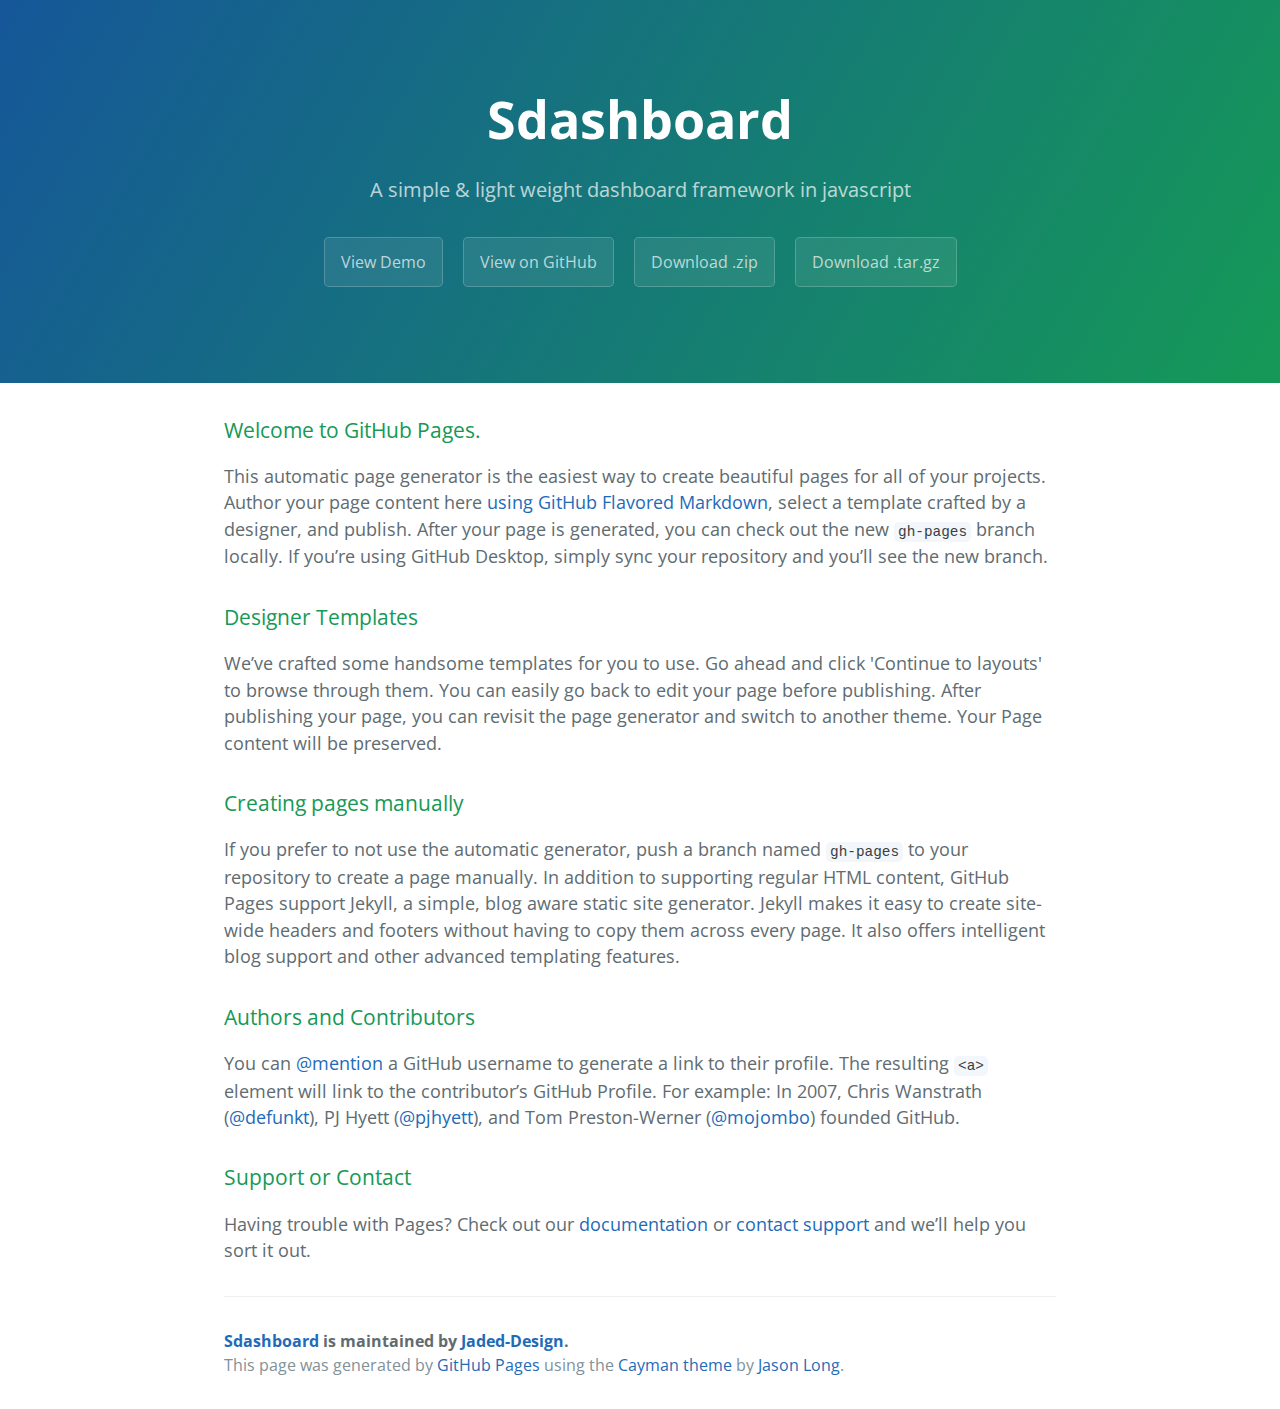
<file: index.html>
<!DOCTYPE html>
<html lang="en-us">
  <head>
    <meta charset="UTF-8">
    <title>Sdashboard by Jaded-Design</title>
    <meta name="viewport" content="width=device-width, initial-scale=1">
    <link rel="stylesheet" type="text/css" href="stylesheets/normalize.css" media="screen">
    <link href='https://fonts.googleapis.com/css?family=Open+Sans:400,700' rel='stylesheet' type='text/css'>
    <link rel="stylesheet" type="text/css" href="stylesheets/stylesheet.css" media="screen">
    <link rel="stylesheet" type="text/css" href="stylesheets/github-light.css" media="screen">
  </head>
  <body>
    <section class="page-header">
      <h1 class="project-name">Sdashboard</h1>
      <h2 class="project-tagline">A simple &amp; light weight dashboard framework in javascript</h2>
            <a href="http://jaded-design.github.io/sDashboard/demo/ex.html" class="btn">View Demo</a>
      <a href="https://github.com/Jaded-Design/sDashboard" class="btn">View on GitHub</a>
      <a href="https://github.com/Jaded-Design/sDashboard/zipball/master" class="btn">Download .zip</a>
      <a href="https://github.com/Jaded-Design/sDashboard/tarball/master" class="btn">Download .tar.gz</a>
    </section>

    <section class="main-content">
      <h3>
<a id="welcome-to-github-pages" class="anchor" href="#welcome-to-github-pages" aria-hidden="true"><span aria-hidden="true" class="octicon octicon-link"></span></a>Welcome to GitHub Pages.</h3>

<p>This automatic page generator is the easiest way to create beautiful pages for all of your projects. Author your page content here <a href="https://guides.github.com/features/mastering-markdown/">using GitHub Flavored Markdown</a>, select a template crafted by a designer, and publish. After your page is generated, you can check out the new <code>gh-pages</code> branch locally. If you’re using GitHub Desktop, simply sync your repository and you’ll see the new branch.</p>

<h3>
<a id="designer-templates" class="anchor" href="#designer-templates" aria-hidden="true"><span aria-hidden="true" class="octicon octicon-link"></span></a>Designer Templates</h3>

<p>We’ve crafted some handsome templates for you to use. Go ahead and click 'Continue to layouts' to browse through them. You can easily go back to edit your page before publishing. After publishing your page, you can revisit the page generator and switch to another theme. Your Page content will be preserved.</p>

<h3>
<a id="creating-pages-manually" class="anchor" href="#creating-pages-manually" aria-hidden="true"><span aria-hidden="true" class="octicon octicon-link"></span></a>Creating pages manually</h3>

<p>If you prefer to not use the automatic generator, push a branch named <code>gh-pages</code> to your repository to create a page manually. In addition to supporting regular HTML content, GitHub Pages support Jekyll, a simple, blog aware static site generator. Jekyll makes it easy to create site-wide headers and footers without having to copy them across every page. It also offers intelligent blog support and other advanced templating features.</p>

<h3>
<a id="authors-and-contributors" class="anchor" href="#authors-and-contributors" aria-hidden="true"><span aria-hidden="true" class="octicon octicon-link"></span></a>Authors and Contributors</h3>

<p>You can <a href="https://help.github.com/articles/basic-writing-and-formatting-syntax/#mentioning-users-and-teams" class="user-mention">@mention</a> a GitHub username to generate a link to their profile. The resulting <code>&lt;a&gt;</code> element will link to the contributor’s GitHub Profile. For example: In 2007, Chris Wanstrath (<a href="https://github.com/defunkt" class="user-mention">@defunkt</a>), PJ Hyett (<a href="https://github.com/pjhyett" class="user-mention">@pjhyett</a>), and Tom Preston-Werner (<a href="https://github.com/mojombo" class="user-mention">@mojombo</a>) founded GitHub.</p>

<h3>
<a id="support-or-contact" class="anchor" href="#support-or-contact" aria-hidden="true"><span aria-hidden="true" class="octicon octicon-link"></span></a>Support or Contact</h3>

<p>Having trouble with Pages? Check out our <a href="https://help.github.com/pages">documentation</a> or <a href="https://github.com/contact">contact support</a> and we’ll help you sort it out.</p>

      <footer class="site-footer">
        <span class="site-footer-owner"><a href="https://github.com/Jaded-Design/sDashboard">Sdashboard</a> is maintained by <a href="https://github.com/Jaded-Design">Jaded-Design</a>.</span>

        <span class="site-footer-credits">This page was generated by <a href="https://pages.github.com">GitHub Pages</a> using the <a href="https://github.com/jasonlong/cayman-theme">Cayman theme</a> by <a href="https://twitter.com/jasonlong">Jason Long</a>.</span>
      </footer>

    </section>

  
  </body>
</html>
</file>
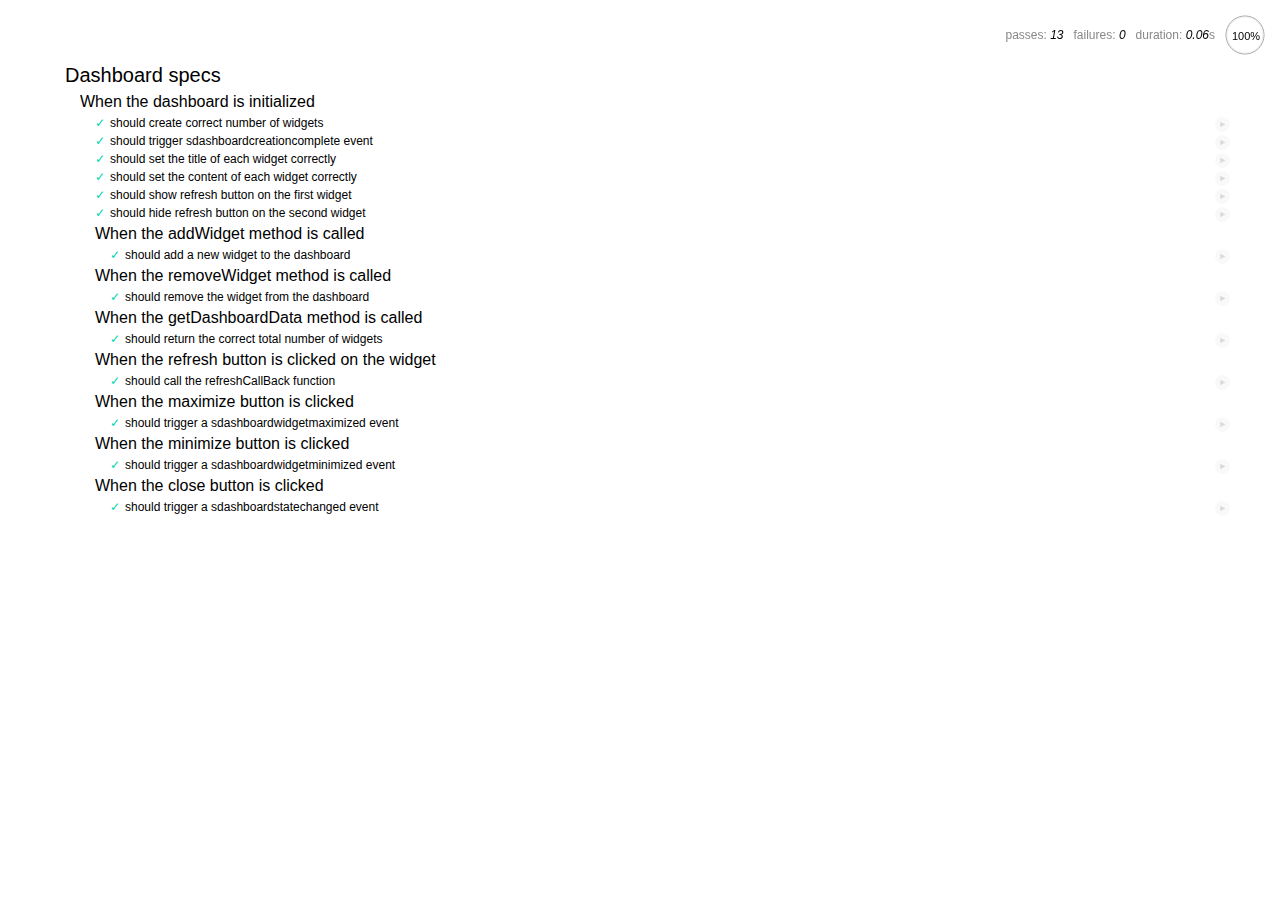
<file: test/test.html>
<html>
<head>
  <meta charset="utf-8">
  <title>Mocha Tests</title>
  <link rel="stylesheet" href="css/mocha.css" />
  <link href="../sDashboard.css" rel="stylesheet">
  <style>
  /*these two style overrides are needed so that the dashboard is not displayed in the test running when running the tests*/
  .dashboardContainer{
    display:none;
  }
  .sDashboard-overlay{
    display: none !important;
  }
  </style>
  <script src="libs/jquery.js" type="text/javascript"></script>
  <script src="libs/jquery-ui.js" type="text/javascript"> </script>
  <script src="libs/jquery.dataTables.js"> </script>
  <!-- load flotr2 charting library -->
    <!--[if IE]>
    <script language="javascript" type="text/javascript" src="libs/flotr2/flotr2.ie.min.js"></script>
    <![endif]-->
  <script src="libs/flotr2.js" type="text/javascript"> </script>

  <script src="libs/chai.js" type="text/javascript"></script> <!-- added chai.js instead of assert -->
  <script src="libs/mocha.js" type="text/javascript"></script>
  <script src="libs/sinon.js" type="text/javascript"></script>
  <script src="../jquery-sDashboard.js" type="text/javascript"> </script>
  <script>mocha.setup('bdd')</script>
  <script src="test-specs/dashboard-specs.js" type="text/javascript"></script>
  <script>
    $(function() {
      mocha.run();
    })
  </script>
</head>
<body>
  <div id="mocha"></div>
  <ul class="dashboardContainer"></ul>
</body>
</html>
</file>
<file: stylesheets/stylesheet.css>
* {
  box-sizing: border-box; }

body {
  padding: 0;
  margin: 0;
  font-family: "Open Sans", "Helvetica Neue", Helvetica, Arial, sans-serif;
  font-size: 16px;
  line-height: 1.5;
  color: #606c71; }

a {
  color: #1e6bb8;
  text-decoration: none; }
  a:hover {
    text-decoration: underline; }

.btn {
  display: inline-block;
  margin-bottom: 1rem;
  color: rgba(255, 255, 255, 0.7);
  background-color: rgba(255, 255, 255, 0.08);
  border-color: rgba(255, 255, 255, 0.2);
  border-style: solid;
  border-width: 1px;
  border-radius: 0.3rem;
  transition: color 0.2s, background-color 0.2s, border-color 0.2s; }
  .btn + .btn {
    margin-left: 1rem; }

.btn:hover {
  color: rgba(255, 255, 255, 0.8);
  text-decoration: none;
  background-color: rgba(255, 255, 255, 0.2);
  border-color: rgba(255, 255, 255, 0.3); }

@media screen and (min-width: 64em) {
  .btn {
    padding: 0.75rem 1rem; } }

@media screen and (min-width: 42em) and (max-width: 64em) {
  .btn {
    padding: 0.6rem 0.9rem;
    font-size: 0.9rem; } }

@media screen and (max-width: 42em) {
  .btn {
    display: block;
    width: 100%;
    padding: 0.75rem;
    font-size: 0.9rem; }
    .btn + .btn {
      margin-top: 1rem;
      margin-left: 0; } }

.page-header {
  color: #fff;
  text-align: center;
  background-color: #159957;
  background-image: linear-gradient(120deg, #155799, #159957); }

@media screen and (min-width: 64em) {
  .page-header {
    padding: 5rem 6rem; } }

@media screen and (min-width: 42em) and (max-width: 64em) {
  .page-header {
    padding: 3rem 4rem; } }

@media screen and (max-width: 42em) {
  .page-header {
    padding: 2rem 1rem; } }

.project-name {
  margin-top: 0;
  margin-bottom: 0.1rem; }

@media screen and (min-width: 64em) {
  .project-name {
    font-size: 3.25rem; } }

@media screen and (min-width: 42em) and (max-width: 64em) {
  .project-name {
    font-size: 2.25rem; } }

@media screen and (max-width: 42em) {
  .project-name {
    font-size: 1.75rem; } }

.project-tagline {
  margin-bottom: 2rem;
  font-weight: normal;
  opacity: 0.7; }

@media screen and (min-width: 64em) {
  .project-tagline {
    font-size: 1.25rem; } }

@media screen and (min-width: 42em) and (max-width: 64em) {
  .project-tagline {
    font-size: 1.15rem; } }

@media screen and (max-width: 42em) {
  .project-tagline {
    font-size: 1rem; } }

.main-content :first-child {
  margin-top: 0; }
.main-content img {
  max-width: 100%; }
.main-content h1, .main-content h2, .main-content h3, .main-content h4, .main-content h5, .main-content h6 {
  margin-top: 2rem;
  margin-bottom: 1rem;
  font-weight: normal;
  color: #159957; }
.main-content p {
  margin-bottom: 1em; }
.main-content code {
  padding: 2px 4px;
  font-family: Consolas, "Liberation Mono", Menlo, Courier, monospace;
  font-size: 0.9rem;
  color: #383e41;
  background-color: #f3f6fa;
  border-radius: 0.3rem; }
.main-content pre {
  padding: 0.8rem;
  margin-top: 0;
  margin-bottom: 1rem;
  font: 1rem Consolas, "Liberation Mono", Menlo, Courier, monospace;
  color: #567482;
  word-wrap: normal;
  background-color: #f3f6fa;
  border: solid 1px #dce6f0;
  border-radius: 0.3rem; }
  .main-content pre > code {
    padding: 0;
    margin: 0;
    font-size: 0.9rem;
    color: #567482;
    word-break: normal;
    white-space: pre;
    background: transparent;
    border: 0; }
.main-content .highlight {
  margin-bottom: 1rem; }
  .main-content .highlight pre {
    margin-bottom: 0;
    word-break: normal; }
.main-content .highlight pre, .main-content pre {
  padding: 0.8rem;
  overflow: auto;
  font-size: 0.9rem;
  line-height: 1.45;
  border-radius: 0.3rem; }
.main-content pre code, .main-content pre tt {
  display: inline;
  max-width: initial;
  padding: 0;
  margin: 0;
  overflow: initial;
  line-height: inherit;
  word-wrap: normal;
  background-color: transparent;
  border: 0; }
  .main-content pre code:before, .main-content pre code:after, .main-content pre tt:before, .main-content pre tt:after {
    content: normal; }
.main-content ul, .main-content ol {
  margin-top: 0; }
.main-content blockquote {
  padding: 0 1rem;
  margin-left: 0;
  color: #819198;
  border-left: 0.3rem solid #dce6f0; }
  .main-content blockquote > :first-child {
    margin-top: 0; }
  .main-content blockquote > :last-child {
    margin-bottom: 0; }
.main-content table {
  display: block;
  width: 100%;
  overflow: auto;
  word-break: normal;
  word-break: keep-all; }
  .main-content table th {
    font-weight: bold; }
  .main-content table th, .main-content table td {
    padding: 0.5rem 1rem;
    border: 1px solid #e9ebec; }
.main-content dl {
  padding: 0; }
  .main-content dl dt {
    padding: 0;
    margin-top: 1rem;
    font-size: 1rem;
    font-weight: bold; }
  .main-content dl dd {
    padding: 0;
    margin-bottom: 1rem; }
.main-content hr {
  height: 2px;
  padding: 0;
  margin: 1rem 0;
  background-color: #eff0f1;
  border: 0; }

@media screen and (min-width: 64em) {
  .main-content {
    max-width: 64rem;
    padding: 2rem 6rem;
    margin: 0 auto;
    font-size: 1.1rem; } }

@media screen and (min-width: 42em) and (max-width: 64em) {
  .main-content {
    padding: 2rem 4rem;
    font-size: 1.1rem; } }

@media screen and (max-width: 42em) {
  .main-content {
    padding: 2rem 1rem;
    font-size: 1rem; } }

.site-footer {
  padding-top: 2rem;
  margin-top: 2rem;
  border-top: solid 1px #eff0f1; }

.site-footer-owner {
  display: block;
  font-weight: bold; }

.site-footer-credits {
  color: #819198; }

@media screen and (min-width: 64em) {
  .site-footer {
    font-size: 1rem; } }

@media screen and (min-width: 42em) and (max-width: 64em) {
  .site-footer {
    font-size: 1rem; } }

@media screen and (max-width: 42em) {
  .site-footer {
    font-size: 0.9rem; } }
</file>
<file: stylesheets/github-light.css>
/*
The MIT License (MIT)

Copyright (c) 2015 GitHub, Inc.

Permission is hereby granted, free of charge, to any person obtaining a copy
of this software and associated documentation files (the "Software"), to deal
in the Software without restriction, including without limitation the rights
to use, copy, modify, merge, publish, distribute, sublicense, and/or sell
copies of the Software, and to permit persons to whom the Software is
furnished to do so, subject to the following conditions:

The above copyright notice and this permission notice shall be included in all
copies or substantial portions of the Software.

THE SOFTWARE IS PROVIDED "AS IS", WITHOUT WARRANTY OF ANY KIND, EXPRESS OR
IMPLIED, INCLUDING BUT NOT LIMITED TO THE WARRANTIES OF MERCHANTABILITY,
FITNESS FOR A PARTICULAR PURPOSE AND NONINFRINGEMENT. IN NO EVENT SHALL THE
AUTHORS OR COPYRIGHT HOLDERS BE LIABLE FOR ANY CLAIM, DAMAGES OR OTHER
LIABILITY, WHETHER IN AN ACTION OF CONTRACT, TORT OR OTHERWISE, ARISING FROM,
OUT OF OR IN CONNECTION WITH THE SOFTWARE OR THE USE OR OTHER DEALINGS IN THE
SOFTWARE.

*/

.pl-c /* comment */ {
  color: #969896;
}

.pl-c1      /* constant, markup.raw, meta.diff.header, meta.module-reference, meta.property-name, support, support.constant, support.variable, variable.other.constant */,
.pl-s .pl-v /* string variable */ {
  color: #0086b3;
}

.pl-e  /* entity */,
.pl-en /* entity.name */ {
  color: #795da3;
}

.pl-s .pl-s1 /* string source */,
.pl-smi      /* storage.modifier.import, storage.modifier.package, storage.type.java, variable.other, variable.parameter.function */ {
  color: #333;
}

.pl-ent /* entity.name.tag */ {
  color: #63a35c;
}

.pl-k /* keyword, storage, storage.type */ {
  color: #a71d5d;
}

.pl-pds              /* punctuation.definition.string, string.regexp.character-class */,
.pl-s                /* string */,
.pl-s .pl-pse .pl-s1 /* string punctuation.section.embedded source */,
.pl-sr               /* string.regexp */,
.pl-sr .pl-cce       /* string.regexp constant.character.escape */,
.pl-sr .pl-sra       /* string.regexp string.regexp.arbitrary-repitition */,
.pl-sr .pl-sre       /* string.regexp source.ruby.embedded */ {
  color: #183691;
}

.pl-v /* variable */ {
  color: #ed6a43;
}

.pl-id /* invalid.deprecated */ {
  color: #b52a1d;
}

.pl-ii /* invalid.illegal */ {
  background-color: #b52a1d;
  color: #f8f8f8;
}

.pl-sr .pl-cce /* string.regexp constant.character.escape */ {
  color: #63a35c;
  font-weight: bold;
}

.pl-ml /* markup.list */ {
  color: #693a17;
}

.pl-mh        /* markup.heading */,
.pl-mh .pl-en /* markup.heading entity.name */,
.pl-ms        /* meta.separator */ {
  color: #1d3e81;
  font-weight: bold;
}

.pl-mq /* markup.quote */ {
  color: #008080;
}

.pl-mi /* markup.italic */ {
  color: #333;
  font-style: italic;
}

.pl-mb /* markup.bold */ {
  color: #333;
  font-weight: bold;
}

.pl-md /* markup.deleted, meta.diff.header.from-file */ {
  background-color: #ffecec;
  color: #bd2c00;
}

.pl-mi1 /* markup.inserted, meta.diff.header.to-file */ {
  background-color: #eaffea;
  color: #55a532;
}

.pl-mdr /* meta.diff.range */ {
  color: #795da3;
  font-weight: bold;
}

.pl-mo /* meta.output */ {
  color: #1d3e81;
}
</file>
<file: test/css/mocha.css>
@charset "utf-8";

body {
  margin:0;
}

#mocha {
  font: 20px/1.5 "Helvetica Neue", Helvetica, Arial, sans-serif;
  margin: 60px 50px;
}

#mocha ul,
#mocha li {
  margin: 0;
  padding: 0;
}

#mocha ul {
  list-style: none;
}

#mocha h1,
#mocha h2 {
  margin: 0;
}

#mocha h1 {
  margin-top: 15px;
  font-size: 1em;
  font-weight: 200;
}

#mocha h1 a {
  text-decoration: none;
  color: inherit;
}

#mocha h1 a:hover {
  text-decoration: underline;
}

#mocha .suite .suite h1 {
  margin-top: 0;
  font-size: .8em;
}

#mocha .hidden {
  display: none;
}

#mocha h2 {
  font-size: 12px;
  font-weight: normal;
  cursor: pointer;
}

#mocha .suite {
  margin-left: 15px;
}

#mocha .test {
  margin-left: 15px;
  overflow: hidden;
}

#mocha .test.pending:hover h2::after {
  content: '(pending)';
  font-family: arial, sans-serif;
}

#mocha .test.pass.medium .duration {
  background: #c09853;
}

#mocha .test.pass.slow .duration {
  background: #b94a48;
}

#mocha .test.pass::before {
  content: '✓';
  font-size: 12px;
  display: block;
  float: left;
  margin-right: 5px;
  color: #00d6b2;
}

#mocha .test.pass .duration {
  font-size: 9px;
  margin-left: 5px;
  padding: 2px 5px;
  color: #fff;
  -webkit-box-shadow: inset 0 1px 1px rgba(0,0,0,.2);
  -moz-box-shadow: inset 0 1px 1px rgba(0,0,0,.2);
  box-shadow: inset 0 1px 1px rgba(0,0,0,.2);
  -webkit-border-radius: 5px;
  -moz-border-radius: 5px;
  -ms-border-radius: 5px;
  -o-border-radius: 5px;
  border-radius: 5px;
}

#mocha .test.pass.fast .duration {
  display: none;
}

#mocha .test.pending {
  color: #0b97c4;
}

#mocha .test.pending::before {
  content: '◦';
  color: #0b97c4;
}

#mocha .test.fail {
  color: #c00;
}

#mocha .test.fail pre {
  color: black;
}

#mocha .test.fail::before {
  content: '✖';
  font-size: 12px;
  display: block;
  float: left;
  margin-right: 5px;
  color: #c00;
}

#mocha .test pre.error {
  color: #c00;
  max-height: 300px;
  overflow: auto;
}

/**
 * (1): approximate for browsers not supporting calc
 * (2): 42 = 2*15 + 2*10 + 2*1 (padding + margin + border)
 *      ^^ seriously
 */
#mocha .test pre {
  display: block;
  float: left;
  clear: left;
  font: 12px/1.5 monaco, monospace;
  margin: 5px;
  padding: 15px;
  border: 1px solid #eee;
  max-width: 85%; /*(1)*/
  max-width: calc(100% - 42px); /*(2)*/
  word-wrap: break-word;
  border-bottom-color: #ddd;
  -webkit-border-radius: 3px;
  -webkit-box-shadow: 0 1px 3px #eee;
  -moz-border-radius: 3px;
  -moz-box-shadow: 0 1px 3px #eee;
  border-radius: 3px;
}

#mocha .test h2 {
  position: relative;
}

#mocha .test a.replay {
  position: absolute;
  top: 3px;
  right: 0;
  text-decoration: none;
  vertical-align: middle;
  display: block;
  width: 15px;
  height: 15px;
  line-height: 15px;
  text-align: center;
  background: #eee;
  font-size: 15px;
  -moz-border-radius: 15px;
  border-radius: 15px;
  -webkit-transition: opacity 200ms;
  -moz-transition: opacity 200ms;
  transition: opacity 200ms;
  opacity: 0.3;
  color: #888;
}

#mocha .test:hover a.replay {
  opacity: 1;
}

#mocha-report.pass .test.fail {
  display: none;
}

#mocha-report.fail .test.pass {
  display: none;
}

#mocha-report.pending .test.pass,
#mocha-report.pending .test.fail {
  display: none;
}
#mocha-report.pending .test.pass.pending {
  display: block;
}

#mocha-error {
  color: #c00;
  font-size: 1.5em;
  font-weight: 100;
  letter-spacing: 1px;
}

#mocha-stats {
  position: fixed;
  top: 15px;
  right: 10px;
  font-size: 12px;
  margin: 0;
  color: #888;
  z-index: 1;
}

#mocha-stats .progress {
  float: right;
  padding-top: 0;
}

#mocha-stats em {
  color: black;
}

#mocha-stats a {
  text-decoration: none;
  color: inherit;
}

#mocha-stats a:hover {
  border-bottom: 1px solid #eee;
}

#mocha-stats li {
  display: inline-block;
  margin: 0 5px;
  list-style: none;
  padding-top: 11px;
}

#mocha-stats canvas {
  width: 40px;
  height: 40px;
}

#mocha code .comment { color: #ddd; }
#mocha code .init { color: #2f6fad; }
#mocha code .string { color: #5890ad; }
#mocha code .keyword { color: #8a6343; }
#mocha code .number { color: #2f6fad; }

@media screen and (max-device-width: 480px) {
  #mocha {
    margin: 60px 0px;
  }

  #mocha #stats {
    position: absolute;
  }
}
</file>
<file: sDashboard.css>
/*
 * jquery sDashboard (2.0)
 * Copyright 2012, Model N, Inc
 * Distributed under MIT license.
 * https://github.com/ModelN/sDashboard
 */

/*dashboard css*/
.sDashboard {
	list-style-type: none;
	margin: 0;
	padding-left: 10px;
	padding-top: 10px;
	width: 100%;
	height: 100%;
	font-family : Helvetica Neue, Helvetica, Arial, sans-serif;
	font-size : 13px;
	/*overflow: auto;*/
}

.sDashboard li {
	margin: 3px 3px 3px 0;
	padding: 1px;
	float: left;
	width: 400px;
	height: auto;
}

/*dashboard widget css*/
.sDashboardWidget {
	margin: 0 1em 1em 0;
	border: 1px solid #CBCBCB;
	background-color: #fff;
	-webkit-transition: border-color 0.3s;
	-moz-transition: border-color 0.3s;
	transition: border-color 0.3s;
}
.sDashboardWidget:hover {
	border: 1px solid #AFAFAF;
	-webkit-transition: border-color 0.3s;
	-moz-transition: border-color 0.3s;
	transition: border-color 0.3s;
}

/*dashboard widget header css*/
.sDashboardWidgetHeader {
	margin: 0.3em;
	padding: 2px 0.2em 2px 1em;
	cursor: move;
	border: 0;
	border-bottom: 1px solid #CBCBCB;
	color: #000;
	font-weight: bold;
}

/*dashboard widget content css*/
.sDashboardWidgetContent {
	margin: 0.3em;
	padding: 0.4em;
	height: 180px;
	overflow-x: hidden;
	overflow-y: auto;
}

.sDashboardWidgetContentMaximized {
	margin: 0.3em;
	padding: 0.4em;
	height: 90%;
}

/*for centering trick see  : http://css-tricks.com/quick-css-trick-how-to-center-an-object-exactly-in-the-center/*/
.sDashboardWidgetContainerMaximized {
	z-index: 9999;
	position: fixed;
	width: 800px;
	height: 450px;
	left: 50%;
	top: 50%;
	margin-top: -225px;
	margin-left: -400px;
}



/*dashboard table widget css*/
.sDashboardTableView {
	width: 100%;
	height: 95%;
	overflow: auto;
}


.sDashboardTableView tbody tr:nth-child(odd)		{ background-color:#F5F5F5; }
.sDashboardTableView tbody tr:nth-child(even)		{ background-color:#FFFFFF; }

.sDashboardTableView tbody tr:nth-child(odd):hover,
.sDashboardTableView tbody tr:nth-child(even):hover
{
	background-color: #FCEFA1;
	cursor: pointer;
}


.dataTables_length, 
.dataTables_info{
	float:left;
}

.dataTables_filter,
.dataTables_paginate{
	float:right;
}


/*dashboard chart view css*/
.sDashboardChart {
	/*	width: 200px;
	 height: 180px;*/
	width: 100%;
	height: 95%;
	/*	cursor: pointer;*/
}

.sDashboardChartClickable {
	cursor: pointer;
}
.sDashboardChartSelectable {
	width: 100%;
	height: 95%;
	cursor: crosshair;
}

/*jquery sortable placeholder styles */
.ui-sortable-placeholder {
	border: 1px dotted black;
	visibility: visible !important;
	height: 225px !important;
	width: 375px !important;
}
.ui-sortable-placeholder * {
	visibility: hidden;
}

li.ui-sortable-placeholder {
	background-color: #FCEFA1;
}

/*icons*/
.sDashboard-icon {
	margin: 0 5px 0 5px;
	float: right;
	background: url('icon-sprite.PNG') no-repeat;
	width: 20px;
	height: 20px;
}

.sDashboard-icon:hover {
	cursor: pointer;
}

.sDashboard-icon.sDashboard-circle-plus-icon {
	background-position: -2px -3px;
}
.sDashboard-icon.sDashboard-circle-minus-icon {
	background-position: -2px -29px;
}
.sDashboard-icon.sDashboard-circle-remove-icon {
	background-position: -2px -55px;
}

.sDashboard-icon.sDashboard-plus-icon {
	background-position: -3px -83px;
}
.sDashboard-icon.sDashboard-minus-icon {
	background-position: -2px -109px;
}
.sDashboard-icon.sDashboard-remove-icon {
	background-position: -3px -135px;
}


.sDashboard-icon.sDashboard-trash-icon {
	background-position: -4px -159px;
}
.sDashboard-icon.sDashboard-refresh-icon {
	background-position: -3px -186px;
}
.sDashboard-icon.sDashboard-maximize-icon {
	background-position: -2px -212px;
}

.sDashboard-icon.sDashboard-minimize-icon {
	background-position: -2px -236px;
}

/*clear fix*/

.sDashboard-clearfix:before, .sDashboard-clearfix:after {
	content: "";
	display: table;
}
.sDashboard-clearfix:after {
	clear: both;
}
.sDashboard-clearfix {
	zoom: 1; /* For IE 6/7 (trigger hasLayout) */
}

/*overlay*/

.sDashboard-overlay {
	opacity: 0.5;
	position: absolute;
	top: 0;
	left: 0;
	background-color: #000;
	width: 100%;
	z-index: 9998;/*z-index one less than window maximized css*/
}
/*.sDashboard-overlay {
 width: 100%;
 height: 100%;
 background: rgba(0, 0, 0, 0.1);
 background-size: 100% 100%;
 position: fixed;
 }*/
</file>
